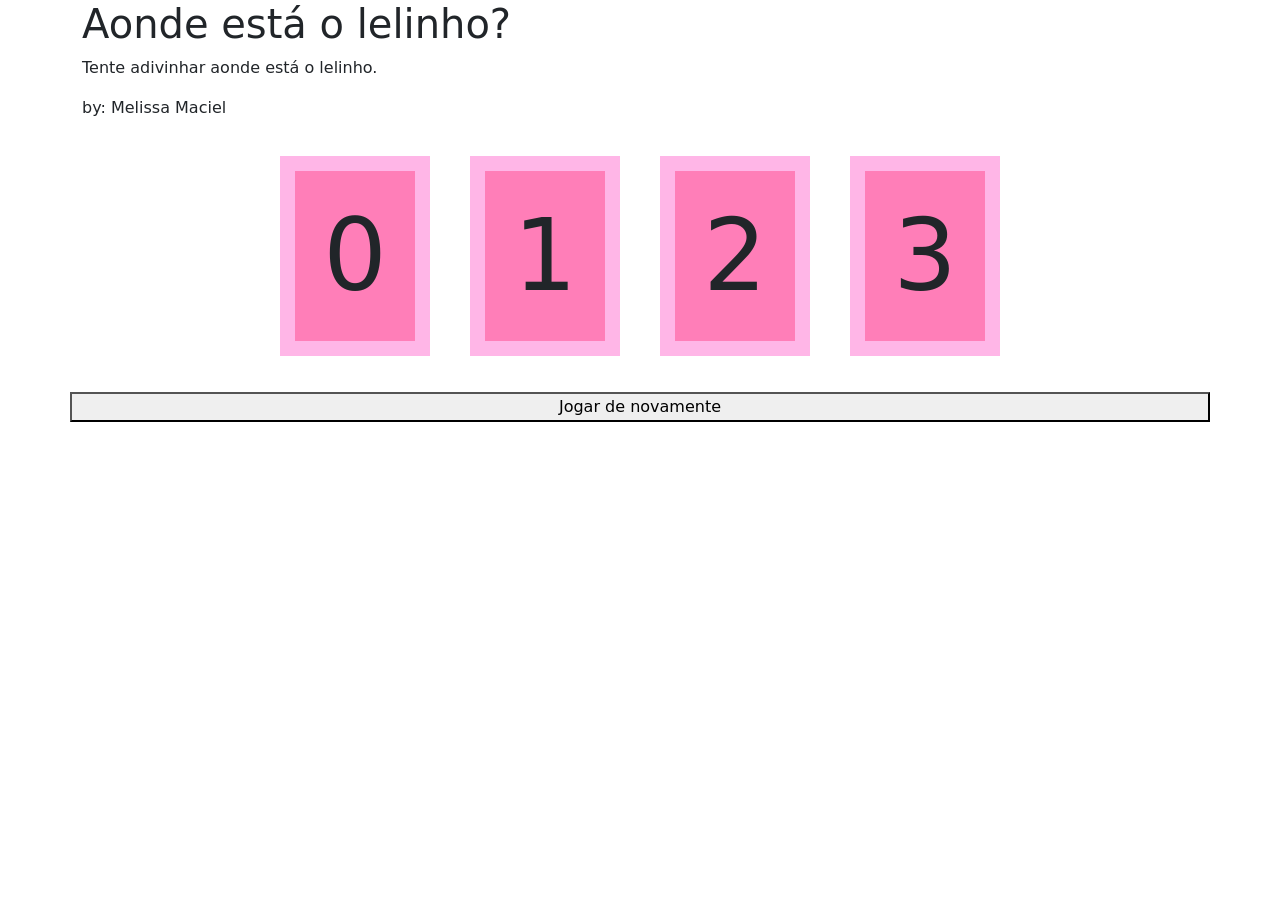
<file: index.html>
<!DOCTYPE html>
<html lang="pt-BR">

<head>
    <meta charset="utf-8">
    <meta name="viewport" content="width=device-width, initial-scale=1">
    <title>Onde está o lelinho?</title>
    <!-- Bootstrap 5 CSS -->
    <link href="https://cdn.jsdelivr.net/npm/bootstrap@5.3.3/dist/css/bootstrap.min.css" rel="stylesheet" integrity="sha384-QWTKZyjpPEjISv5WaRU9OFeRpok6YctnYmDr5pNlyT2bRjXh0JMhjY6hW+ALEwIH" crossorigin="anonymous">    <!-- Arquivo CSS -->
    <link rel="stylesheet" href="./css/estilo.css">
</head>

<body>

    <div id="principal" class="container">
        <h1>Aonde está o lelinho?</h1>
        <p>Tente adivinhar aonde está o lelinho.</p>
        <p>by: Melissa Maciel</p>
  
      <div id="linha1" class="row justify-content-center">
        <div id="0" class="inicial" onclick="verifica(this)">0</div>
        <div id="1" class="inicial" onclick="verifica(this)">1</div>
        <div id="2" class="inicial" onclick="verifica(this)">2</div>
        <div id="3" class="inicial" onclick="verifica(this)">3</div>
      </div>
      <div class="row justify-content-center" id="div1">
        <p id="resposta"></p>
        <button id="joganovamente">Jogar  de novamente</button>
        <button id="reiniciar" class="invisivel">Reiniciar</button>
      </div>
    </div>
    <script src="https://cdn.jsdelivr.net/npm/bootstrap@5.3.3/dist/js/bootstrap.bundle.min.js"
      integrity="sha384-YvpcrYf0tY3lHB60NNkmXc5s9fDVZLESaAA55NDzOxhy9GkcIdslK1eN7N6jIeHz"
      crossorigin="anonymous"></script> 
    <script src="./js/jogo.js"></script>
  </body>
</html>
</file>
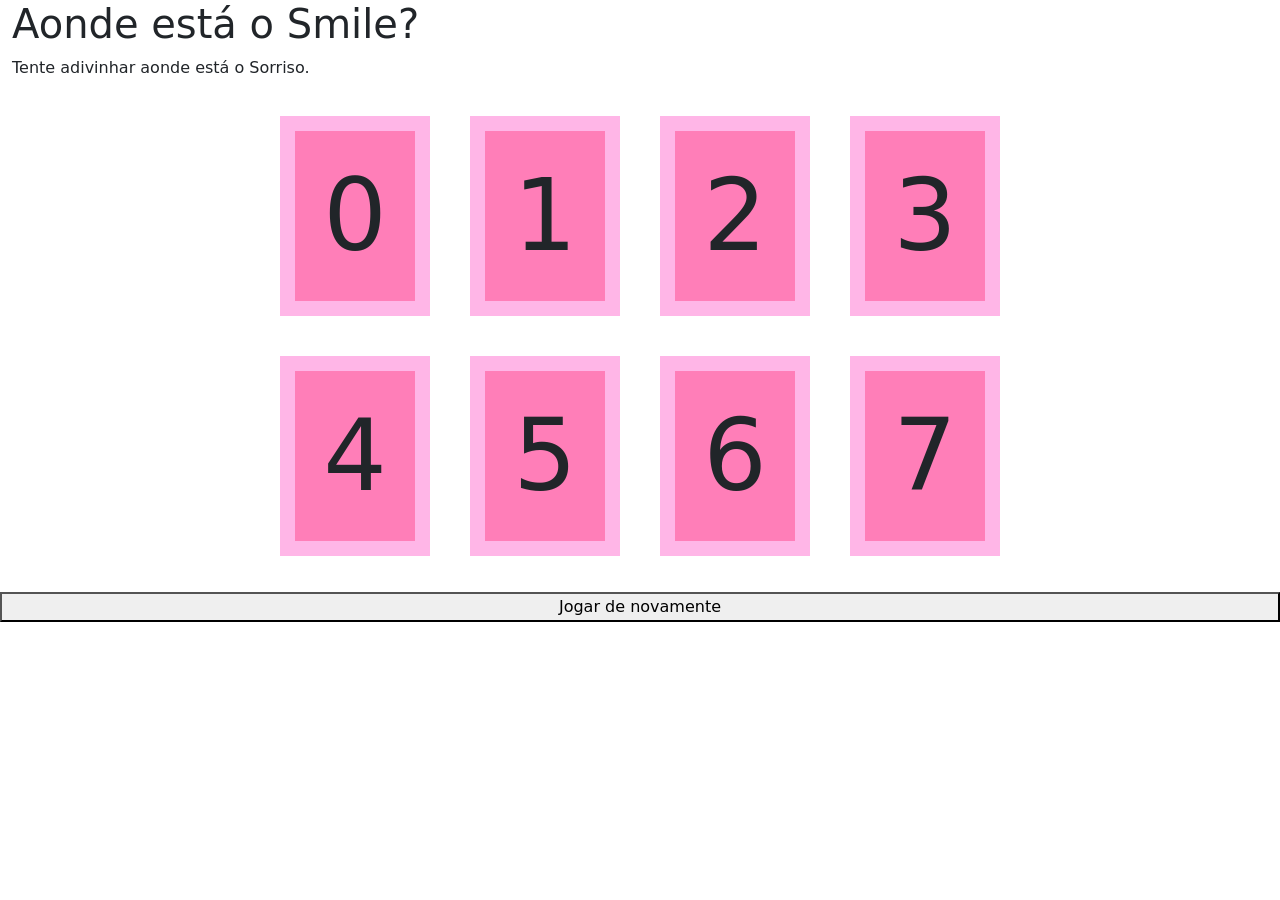
<file: jogo.html>
<!DOCTYPE html>
<html lang="pt-BR">

<head>
    <meta charset="utf-8">
    <meta name="viewport" content="width=device-width, initial-scale=1">
    <title>Onde está o Smile?</title>
    <!-- Bootstrap 5 CSS -->
    <link href="https://cdn.jsdelivr.net/npm/bootstrap@5.3.3/dist/css/bootstrap.min.css" rel="stylesheet" integrity="sha384-QWTKZyjpPEjISv5WaRU9OFeRpok6YctnYmDr5pNlyT2bRjXh0JMhjY6hW+ALEwIH" crossorigin="anonymous">    <!-- Arquivo CSS -->
    <link rel="stylesheet" href="./css/estilo.css">
</head>

<body>

    <div id="principal" class="container-fluid">
        <h1 class="titulo">Aonde está o Smile?</h1>
        <p class="titulo">Tente adivinhar aonde está o Sorriso.</p>
  
      <div id="linha1" class="row justify-content-center">
        <div id="0" class="inicial" onclick="verifica(this)">0</div>
        <div id="1" class="inicial" onclick="verifica(this)">1</div>
        <div id="2" class="inicial" onclick="verifica(this)">2</div>
        <div id="3" class="inicial" onclick="verifica(this)">3</div>
      </div>
      <div id="linha1" class="row justify-content-center">
        <div id="4" class="inicial" onclick="verifica(this)">4</div>
        <div id="5" class="inicial" onclick="verifica(this)">5</div>
        <div id="6" class="inicial" onclick="verifica(this)">6</div>
        <div id="7" class="inicial" onclick="verifica(this)">7</div>
      </div>
      <div class="row justify-content-center" id="div1">
        <p id="resposta"></p>
        <button id="joganovamente">Jogar  de novamente</button>
        <button id="reiniciar" class="invisivel">Reiniciar</button>
      </div>
    </div>
    <script src="https://cdn.jsdelivr.net/npm/bootstrap@5.3.3/dist/js/bootstrap.bundle.min.js"
      integrity="sha384-YvpcrYf0tY3lHB60NNkmXc5s9fDVZLESaAA55NDzOxhy9GkcIdslK1eN7N6jIeHz"
      crossorigin="anonymous"></script> 
    <script src="./js/jogo.js"></script>
  </body>
</html>
</file>
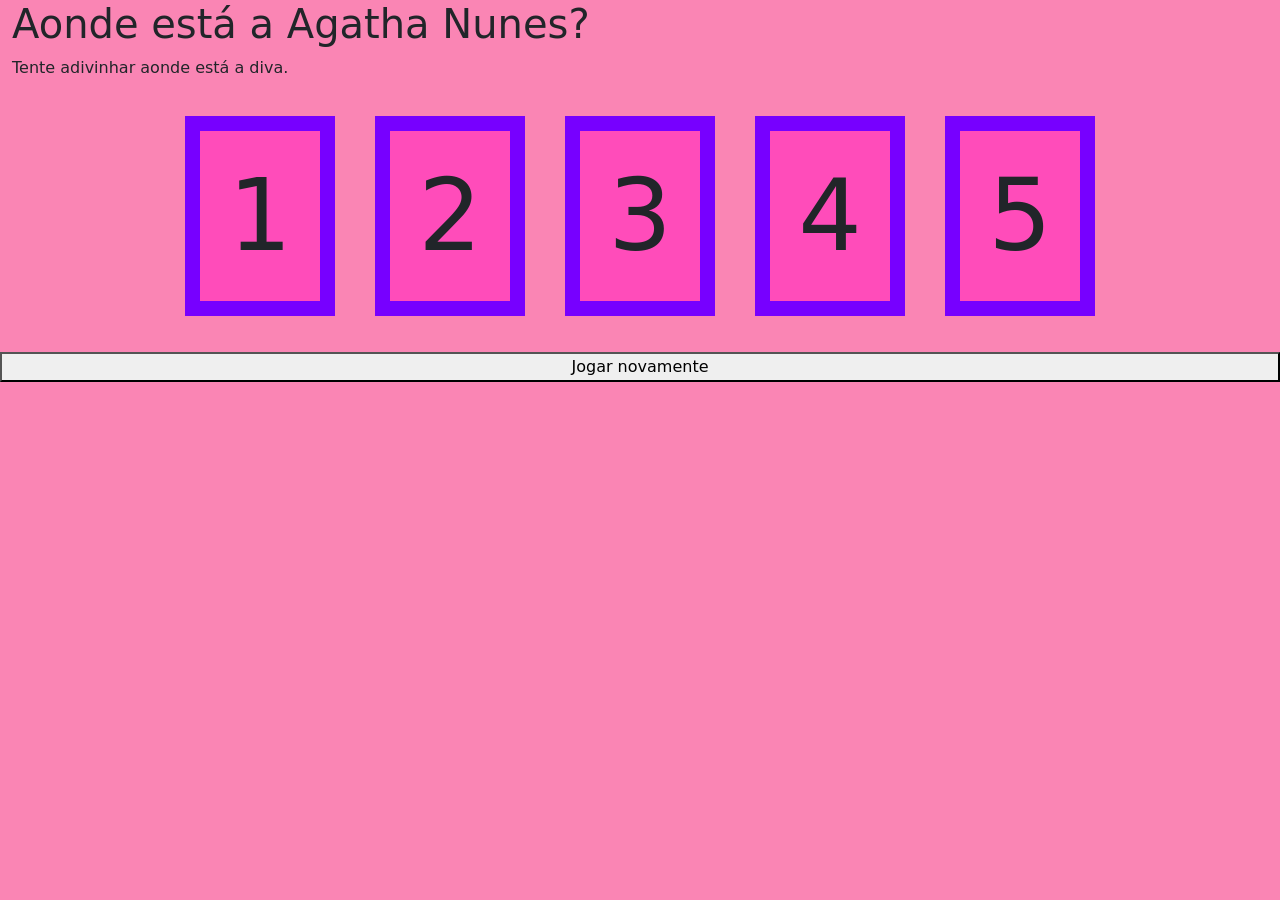
<file: Smile_Game_Kaua/jogo.html>
<!DOCTYPE html>
<html lang="pt-BR">

<head>
    <meta charset="utf-8">
    <meta name="viewport" content="width=device-width, initial-scale=1">
    <title>Onde está a agatha nunes?</title>
    <!-- Bootstrap 5 CSS -->
    <link href="https://cdn.jsdelivr.net/npm/bootstrap@5.3.3/dist/css/bootstrap.min.css" rel="stylesheet" integrity="sha384-QWTKZyjpPEjISv5WaRU9OFeRpok6YctnYmDr5pNlyT2bRjXh0JMhjY6hW+ALEwIH" crossorigin="anonymous">    <!-- Arquivo CSS -->
    <link rel="stylesheet" href="./css/estilo.css">
</head>

<body>

    <div id="principal" class="container-fluid">
        <h1>Aonde está a Agatha Nunes?</h1>
        <p>Tente adivinhar aonde está a diva.</p>
  
      <div id="linha1" class="row justify-content-center">
        <div id="0" class="inicial" onclick="verifica(this)">1</div>
        <div id="1" class="inicial" onclick="verifica(this)">2</div>
        <div id="2" class="inicial" onclick="verifica(this)">3</div>
        <div id="3" class="inicial" onclick="verifica(this)">4</div>
        <div id="4" class="inicial" onclick="verifica(this)">5</div>
        
      

      </div>
      <div class="row justify-content-center" id="div1">
        <p id="resposta"></p>
        <button id="joganovamente">Jogar novamente</button>
        <button id="reiniciar" class="invisivel">Reiniciar</button>
      </div>
    </div>
    <audio id="audioAcerto" src="acerto.mp3" preload="auto"></audio>
    <audio id="audioErro" src="erro.mp3" preload="auto"></audio>

    <script src="https://cdn.jsdelivr.net/npm/bootstrap@5.3.3/dist/js/bootstrap.bundle.min.js"
      integrity="sha384-YvpcrYf0tY3lHB60NNkmXc5s9fDVZLESaAA55NDzOxhy9GkcIdslK1eN7N6jIeHz"
      crossorigin="anonymous"></script> 
    <script src="./js/jogo.js"></script>
  </body>
</html>
</file>
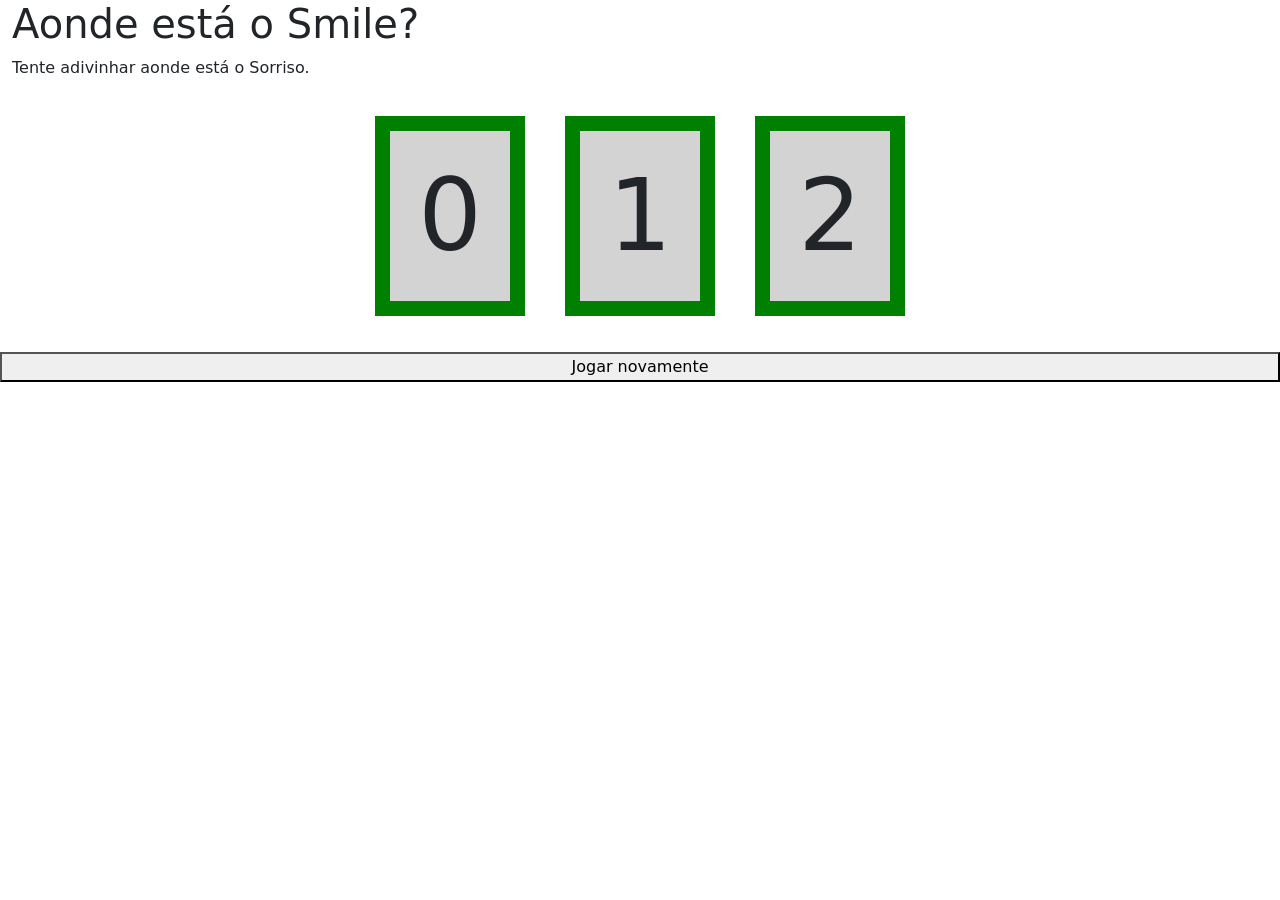
<file: Smile_Game_Kaua/Smile_Game/jogo.html>
<!DOCTYPE html>
<html lang="pt-BR">

<head>
    <meta charset="utf-8">
    <meta name="viewport" content="width=device-width, initial-scale=1">
    <title>Aonde está o Smile?</title>
    <!-- Bootstrap 5 CSS -->
    <link href="https://cdn.jsdelivr.net/npm/bootstrap@5.3.3/dist/css/bootstrap.min.css" rel="stylesheet" integrity="sha384-QWTKZyjpPEjISv5WaRU9OFeRpok6YctnYmDr5pNlyT2bRjXh0JMhjY6hW+ALEwIH" crossorigin="anonymous">    <!-- Arquivo CSS -->
    <link rel="stylesheet" href="./css/estilo.css">
</head>

<body>

    <div id="principal" class="container-fluid">
        <h1>Aonde está o Smile?</h1>
        <p>Tente adivinhar aonde está o Sorriso.</p>
  
      <div id="linha1" class="row justify-content-center">
        <div id="0" class="inicial" onclick="verifica(this)">0</div>
        <div id="1" class="inicial" onclick="verifica(this)">1</div>
        <div id="2" class="inicial" onclick="verifica(this)">2</div>
      </div>
      <div class="row justify-content-center" id="div1">
        <p id="resposta"></p>
        <button id="joganovamente">Jogar novamente</button>
        <button id="reiniciar" class="invisivel">Reiniciar</button>
      </div>
    </div>
    <script src="https://cdn.jsdelivr.net/npm/bootstrap@5.3.3/dist/js/bootstrap.bundle.min.js"
      integrity="sha384-YvpcrYf0tY3lHB60NNkmXc5s9fDVZLESaAA55NDzOxhy9GkcIdslK1eN7N6jIeHz"
      crossorigin="anonymous"></script> 
    <script src="./js/jogo.js"></script>
  </body>
</html>
</file>
<file: css/estilo.css>
.invisivel{
    display:none;
  }
  .visivel{
    display:inline;
  }
  .inicial {
    text-align: center;
    font-size: 100px;
    background-color: rgb(255, 126, 184);
    width: 150px;
    height: 200px;
    border: 15px solid rgb(255, 182, 231);
    padding: 10px;
    margin: 20px;
  }
  .acertou {
    text-align: center;
    color: rgb(0, 0, 0);
    background-color: rgb(144, 255, 146);
    width: 150px;
    height: 200px;
    border: 15px solid rgb(125, 255, 82);
    padding: 10px;
    margin: 20px;
  }
  .errou {
    text-align: center;
    color: white;
    background-color: rgb(255, 113, 113);
    width: 150px;
    height: 200px;
    border: 15px solid rgb(255, 42, 42);
    padding: 10px;
    margin: 20px;
    
    
  }
</file>
<file: Smile_Game_Kaua/css/estilo.css>
.invisivel{
    display:none;
  }
  .visivel{
    display:inline;
  }
  .inicial {
    text-align: center;
    font-size: 100px;
    background-color: rgb(255, 76, 186);
    width: 150px;
    height: 200px;
    border: 15px solid rgb(119, 0, 255);
    padding: 10px;
    margin: 20px;
  }
  .acertou {
    text-align: center;
    color: rgb(0, 255, 242);
    background-color: rgb(0, 244, 252);
    width: 150px;
    height: 200px;
    border: 15px solid rgb(255, 0, 242);
    padding: 10px;
    margin: 20px;
  }
  .errou {
    text-align: center;
    font-size: 100px;
    color: rgb(255, 0, 179);
    background-color: rgb(255, 84, 84);
    width: 150px;
    height: 200px;
    border: 15px solid rgb(255, 0, 242);
    padding: 10px;
    margin: 20px;
  }
  body {
  background-color: #fa85b4; 
}
</file>
<file: Smile_Game_Kaua/Smile_Game/css/estilo.css>
.invisivel{
    display:none;
  }
  .visivel{
    display:inline;
  }
  .inicial {
    text-align: center;
    font-size: 100px;
    background-color: lightgrey;
    width: 150px;
    height: 200px;
    border: 15px solid green;
    padding: 10px;
    margin: 20px;
  }
  .acertou {
    text-align: center;
    color: yellow;
    background-color: LawnGreen;
    width: 150px;
    height: 200px;
    border: 15px solid yellow;
    padding: 10px;
    margin: 20px;
  }
  .errou {
    text-align: center;
    font-size: 100px;
    color: white;
    background-color: red;
    width: 150px;
    height: 200px;
    border: 15px solid black;
    padding: 10px;
    margin: 20px;
  }
</file>
